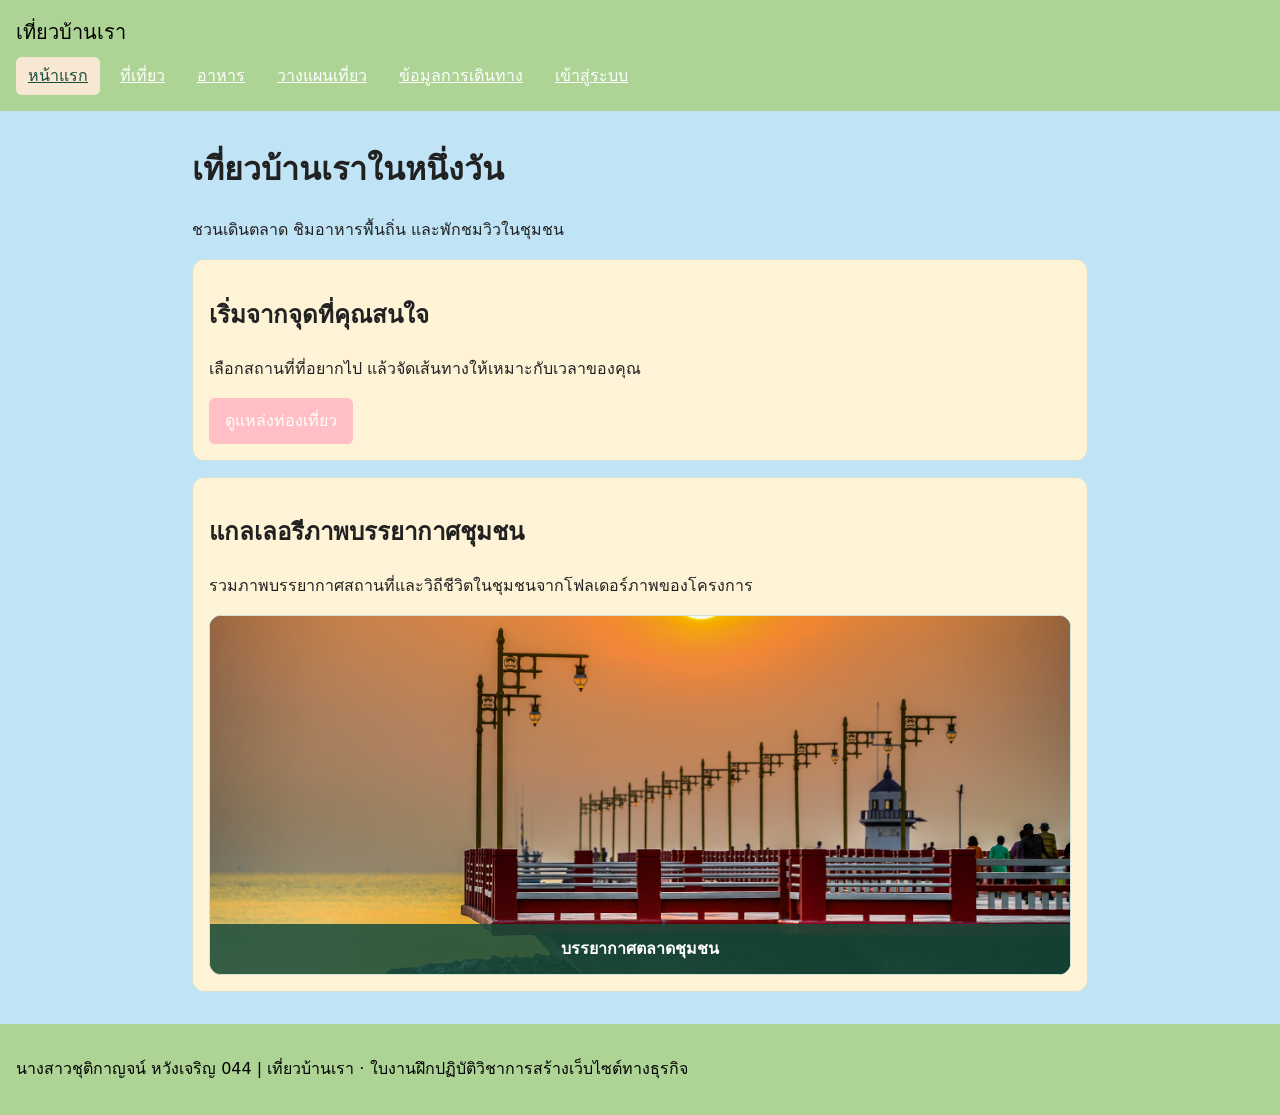
<file: index.html>
<!doctype html>
<html lang="th">
<head>
  <meta charset="utf-8">
  <meta name="viewport" content="width=device-width, initial-scale=1">
  <title>หน้าแรก | เที่ยวบ้านเรา</title>
  <link rel="stylesheet" href="style.css">
  <style>
    .slider {
      position: relative;
      width: 100%;
      height: 360px;
      overflow: hidden;
      border-radius: 0.75rem;
      border: 1px solid #d1e2d7;
      margin-top: 1rem;
      background: #174c3c;
    }

    .slides {
      display: flex;
      width: 400%;
      height: 100%;
      animation: autoSlide 16s infinite ease-in-out;
    }

    .slide {
      position: relative;
      width: 25%;
      height: 100%;
      flex-shrink: 0;
    }

    .slide img {
      width: 100%;
      height: 100%;
      object-fit: cover;
      border-radius: 0;
    }

    .slide-caption {
      position: absolute;
      bottom: 0;
      left: 0;
      right: 0;
      padding: 0.75rem 1rem;
      background: rgba(23, 76, 60, 0.85);
      color: white;
      font-weight: 600;
      text-align: center;
    }

    .slider:hover .slides {
      animation-play-state: paused;
    }

    @keyframes autoSlide {
      0%, 20%   { transform: translateX(0%); }
      25%, 45%  { transform: translateX(-25%); }
      50%, 70%  { transform: translateX(-50%); }
      75%, 95%  { transform: translateX(-75%); }
      100%      { transform: translateX(0%); }
    }
  </style>
</head>
<body>
  <header>
    <p class="site-name">เที่ยวบ้านเรา</p>
    <nav aria-label="เมนูหลัก">
      <ul>
        <li><a href="index.html" aria-current="page">หน้าแรก</a></li>
        <li><a href="places.html">ที่เที่ยว</a></li>
        <li><a href="food.html">อาหาร</a></li>
        <li><a href="plan.html">วางแผนเที่ยว</a></li>
        <li><a href="travel.html">ข้อมูลการเดินทาง</a></li>
        <li><a href="login.html">เข้าสู่ระบบ</a></li>
      </ul>
    </nav>
  </header>

  <main>
    <h1>เที่ยวบ้านเราในหนึ่งวัน</h1>
    <p>ชวนเดินตลาด ชิมอาหารพื้นถิ่น และพักชมวิวในชุมชน</p>

    <section class="card">
      <h2>เริ่มจากจุดที่คุณสนใจ</h2>
      <p>เลือกสถานที่ที่อยากไป แล้วจัดเส้นทางให้เหมาะกับเวลาของคุณ</p>
      <a class="button" href="places.html">ดูแหล่งท่องเที่ยว</a>
    </section>

    <section class="card">
      <h2>แกลเลอรีภาพบรรยากาศชุมชน</h2>
      <p>รวมภาพบรรยากาศสถานที่และวิถีชีวิตในชุมชนจากโฟลเดอร์ภาพของโครงการ</p>

      <div class="slider">
        <div class="slides">
          <div class="slide">
            <img src="images/sapanpla.jpg" alt="บรรยากาศตลาดชุมชน">
            <div class="slide-caption">บรรยากาศตลาดชุมชน</div>
          </div>
          <div class="slide">
            <img src="images/KLM.jpg" alt="จุดชมวิวชุมชน">
            <div class="slide-caption">จุดชมวิวชุมชน</div>
          </div>
          <div class="slide">
            <img src="images/pic2.png" alt="อาหารพื้นถิ่น">
            <div class="slide-caption">อาหารพื้นถิ่น</div>
          </div>
          <div class="slide">
            <img src="images/market1.jpg" alt="ของฝากและหัตถกรรม">
            <div class="slide-caption">ของฝากท้องถิ่น</div>
          </div>
        </div>
      </div>
    </section>
  </main>

  <footer>
    <p>นางสาวชุติกาญจน์ หวังเจริญ 044 | เที่ยวบ้านเรา · ใบงานฝึกปฏิบัติวิชาการสร้างเว็บไซต์ทางธุรกิจ</p>
  </footer>
</body>
</html>
</file>
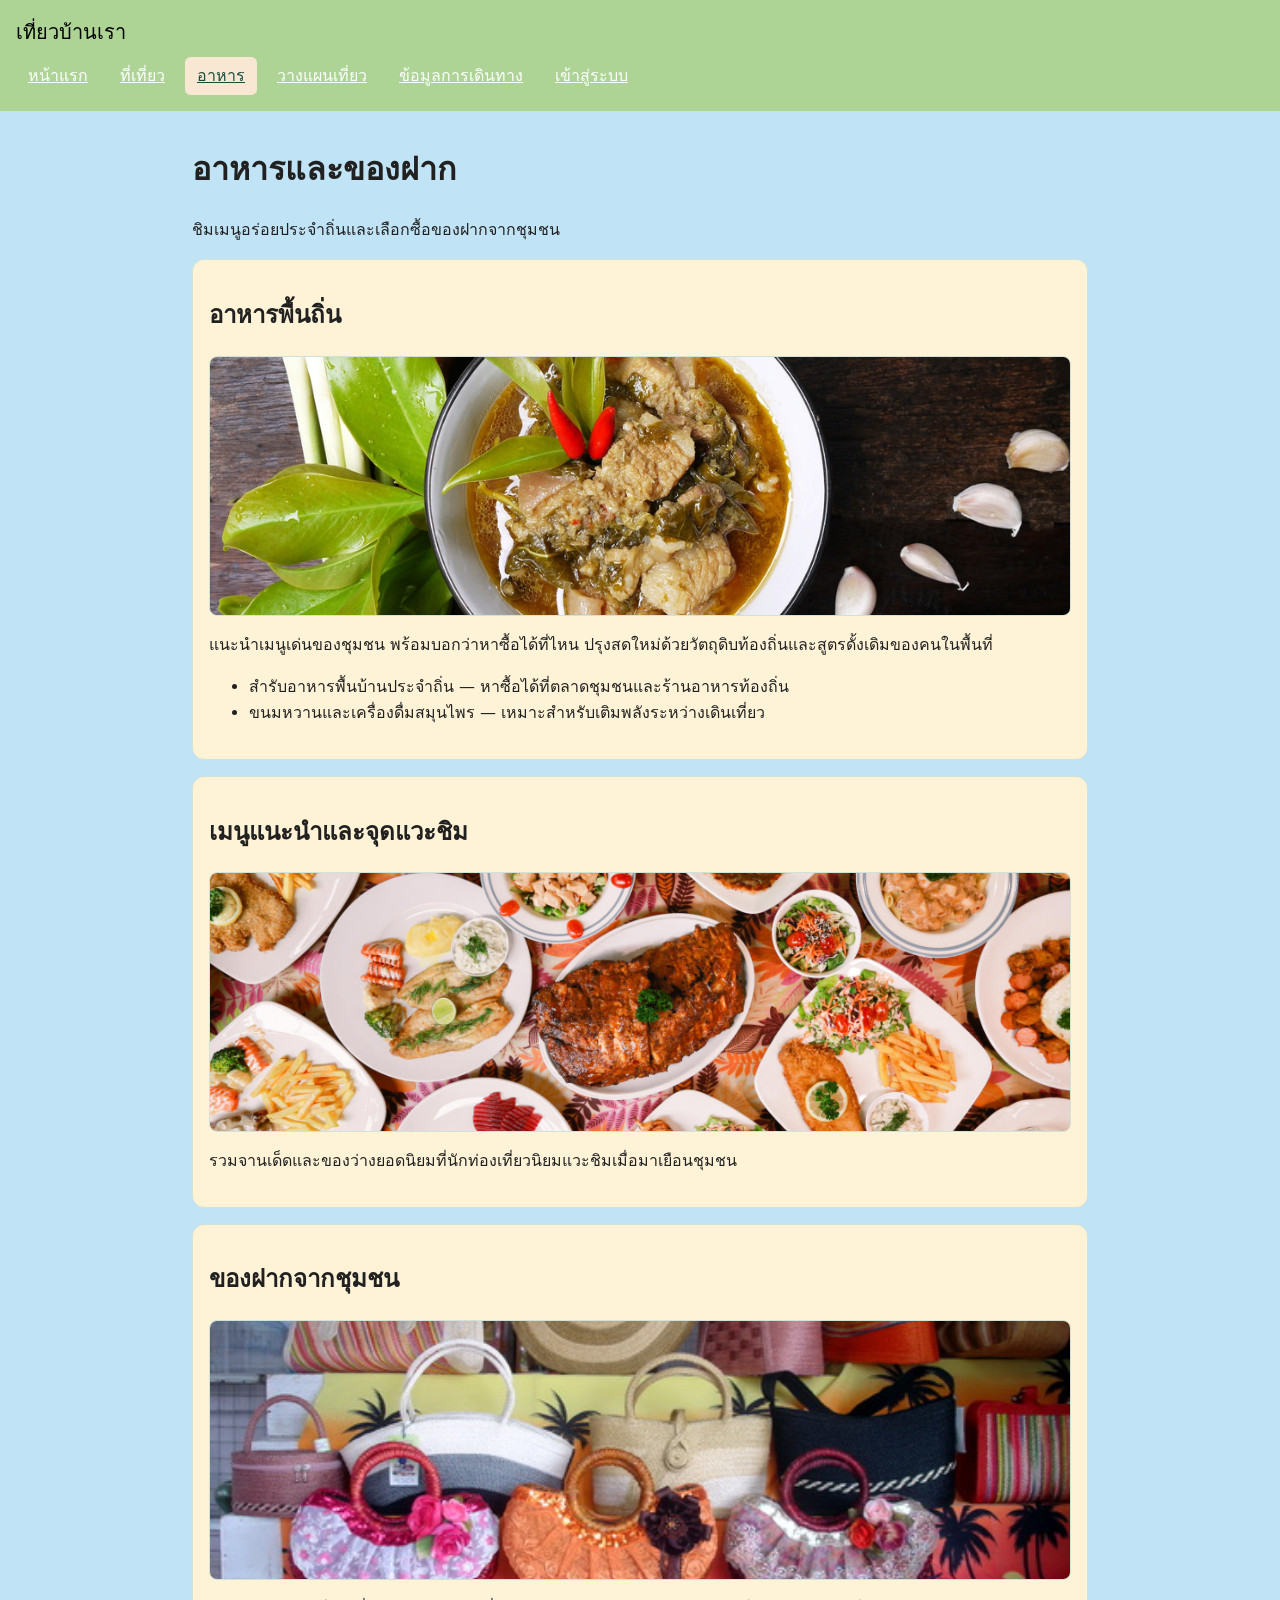
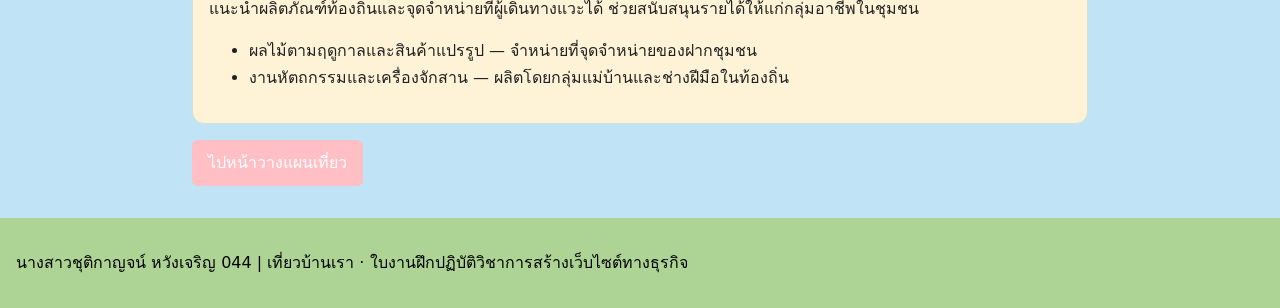
<file: food.html>
<!doctype html>
<html lang="th">
<head>
  <meta charset="utf-8">
  <meta name="viewport" content="width=device-width, initial-scale=1">
  <title>อาหารและของฝาก | เที่ยวบ้านเรา</title>
  <link rel="stylesheet" href="style.css">
  <style>
    .food-img {
      width: 100%;
      max-height: 260px;
      object-fit: cover;
      border-radius: 0.5rem;
      margin: 0.75rem 0;
      border: 1px solid #d1e2d7;
    }
  </style>
</head>
<body>
  <header>
    <p class="site-name">เที่ยวบ้านเรา</p>
    <nav aria-label="เมนูหลัก">
      <ul>
        <li><a href="index.html">หน้าแรก</a></li>
        <li><a href="places.html">ที่เที่ยว</a></li>
        <li><a href="food.html" aria-current="page">อาหาร</a></li>
        <li><a href="plan.html">วางแผนเที่ยว</a></li>
        <li><a href="travel.html">ข้อมูลการเดินทาง</a></li>
        <li><a href="login.html">เข้าสู่ระบบ</a></li>
      </ul>
    </nav>
  </header>

  <main>
    <h1>อาหารและของฝาก</h1>
    <p>ชิมเมนูอร่อยประจำถิ่นและเลือกซื้อของฝากจากชุมชน</p>

    <section class="card">
      <h2>อาหารพื้นถิ่น</h2>
      <img class="food-img" src="images/อาหารพื้นถิ่น.jpg" onerror="if(!this.dataset.tried){this.dataset.tried='1';this.src='images/pic2.png';}" alt="อาหารพื้นถิ่น">
      <p>แนะนำเมนูเด่นของชุมชน พร้อมบอกว่าหาซื้อได้ที่ไหน ปรุงสดใหม่ด้วยวัตถุดิบท้องถิ่นและสูตรดั้งเดิมของคนในพื้นที่</p>
      <ul>
        <li>สำรับอาหารพื้นบ้านประจำถิ่น — หาซื้อได้ที่ตลาดชุมชนและร้านอาหารท้องถิ่น</li>
        <li>ขนมหวานและเครื่องดื่มสมุนไพร — เหมาะสำหรับเติมพลังระหว่างเดินเที่ยว</li>
      </ul>
    </section>

    <section class="card">
      <h2>เมนูแนะนำและจุดแวะชิม</h2>
      <img class="food-img" src="images/เมนูแนะนำและจุดแวะชิม.jpg" onerror="if(!this.dataset.tried){this.dataset.tried='1';this.src='images/pic1.png';}" alt="เมนูแนะนำและจุดแวะชิม">
      <p>รวมจานเด็ดและของว่างยอดนิยมที่นักท่องเที่ยวนิยมแวะชิมเมื่อมาเยือนชุมชน</p>
    </section>

    <section class="card">
      <h2>ของฝากจากชุมชน</h2>
      <img class="food-img" src="images/ของฝากจากชุมชน.jpg" onerror="if(!this.dataset.tried){this.dataset.tried='1';this.src='images/market1.png';}" alt="ของฝากจากชุมชน">
      <p>แนะนำผลิตภัณฑ์ท้องถิ่นและจุดจำหน่ายที่ผู้เดินทางแวะได้ ช่วยสนับสนุนรายได้ให้แก่กลุ่มอาชีพในชุมชน</p>
      <ul>
        <li>ผลไม้ตามฤดูกาลและสินค้าแปรรูป — จำหน่ายที่จุดจำหน่ายของฝากชุมชน</li>
        <li>งานหัตถกรรมและเครื่องจักสาน — ผลิตโดยกลุ่มแม่บ้านและช่างฝีมือในท้องถิ่น</li>
      </ul>
    </section>

    <a class="button" href="plan.html">ไปหน้าวางแผนเที่ยว</a>
  </main>

  <footer>
    <p>นางสาวชุติกาญจน์ หวังเจริญ 044 | เที่ยวบ้านเรา · ใบงานฝึกปฏิบัติวิชาการสร้างเว็บไซต์ทางธุรกิจ</p>
  </footer>
</body>
</html>
</file>
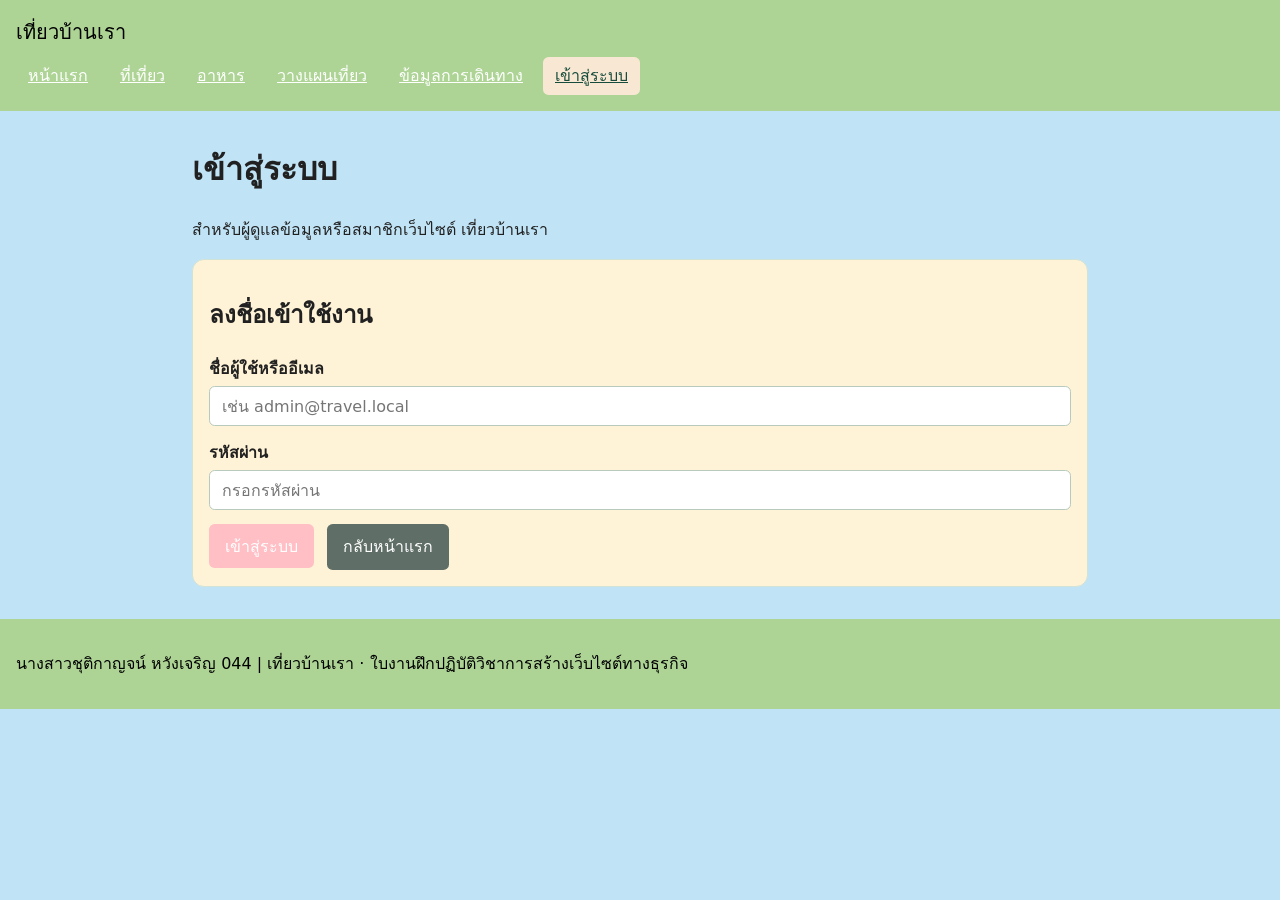
<file: login.html>
<!doctype html>
<html lang="th">
<head>
  <meta charset="utf-8">
  <meta name="viewport" content="width=device-width, initial-scale=1">
  <title>เข้าสู่ระบบ | เที่ยวบ้านเรา</title>
  <link rel="stylesheet" href="style.css">
  <style>
    .login-form {
      display: flex;
      flex-direction: column;
      gap: 0.85rem;
      margin-top: 1rem;
    }
    .login-form label {
      font-weight: 600;
    }
    .login-form input {
      padding: 0.6rem 0.75rem;
      border: 1px solid #b8c9be;
      border-radius: 0.35rem;
      font-size: 1rem;
      font-family: inherit;
    }
    .login-form input:focus {
      outline: 2px solid #174c3c;
      border-color: #174c3c;
    }
    .login-message {
      margin-top: 1rem;
      padding: 0.75rem 1rem;
      border-radius: 0.35rem;
      display: none;
      font-weight: 500;
    }
    .login-message.success {
      display: block;
      background: #e6f4ea;
      color: #137333;
      border: 1px solid #b7e1cd;
    }
    .login-message.error {
      display: block;
      background: #fce8e6;
      color: #c5221f;
      border: 1px solid #fad2cf;
    }
  </style>
</head>
<body>
  <header>
    <p class="site-name">เที่ยวบ้านเรา</p>
    <nav aria-label="เมนูหลัก">
      <ul>
        <li><a href="index.html">หน้าแรก</a></li>
        <li><a href="places.html">ที่เที่ยว</a></li>
        <li><a href="food.html">อาหาร</a></li>
        <li><a href="plan.html">วางแผนเที่ยว</a></li>
        <li><a href="travel.html">ข้อมูลการเดินทาง</a></li>
        <li><a href="login.html" aria-current="page">เข้าสู่ระบบ</a></li>
      </ul>
    </nav>
  </header>

  <main>
    <h1>เข้าสู่ระบบ</h1>
    <p>สำหรับผู้ดูแลข้อมูลหรือสมาชิกเว็บไซต์ เที่ยวบ้านเรา</p>

    <section class="card">
      <h2>ลงชื่อเข้าใช้งาน</h2>
      <form id="loginForm" class="login-form">
        <div>
          <label for="username">ชื่อผู้ใช้หรืออีเมล</label><br>
          <input type="text" id="username" name="username" placeholder="เช่น admin@travel.local" style="width: 100%; margin-top: 0.25rem;">
        </div>

        <div>
          <label for="password">รหัสผ่าน</label><br>
          <input type="password" id="password" name="password" placeholder="กรอกรหัสผ่าน" style="width: 100%; margin-top: 0.25rem;">
        </div>

        <div>
          <button type="submit" class="button" style="border: none; cursor: pointer; font-size: 1rem;">เข้าสู่ระบบ</button>
          <a class="button" href="index.html" style="background: #5f6f68; margin-left: 0.5rem;">กลับหน้าแรก</a>
        </div>
      </form>

      <div id="loginMsg" class="login-message" role="alert"></div>
    </section>
  </main>

  <footer>
    <p>นางสาวชุติกาญจน์ หวังเจริญ 044 | เที่ยวบ้านเรา · ใบงานฝึกปฏิบัติวิชาการสร้างเว็บไซต์ทางธุรกิจ</p>
  </footer>

  <script>
    document.getElementById('loginForm').addEventListener('submit', function (e) {
      e.preventDefault();
      const user = document.getElementById('username').value.trim();
      const pass = document.getElementById('password').value.trim();
      const msg = document.getElementById('loginMsg');

      if (!user || !pass) {
        msg.className = 'login-message error';
        msg.textContent = 'กรุณากรอกชื่อผู้ใช้และรหัสผ่านให้ครบถ้วน';
        return;
      }

      if (pass.length < 4) {
        msg.className = 'login-message error';
        msg.textContent = 'รหัสผ่านต้องมีอย่างน้อย 4 ตัวอักษร';
        return;
      }

      msg.className = 'login-message success';
      msg.textContent = 'เข้าสู่ระบบสำเร็จ! ยินดีต้อนรับคุณ ' + user;
    });
  </script>
</body>
</html>
</file>
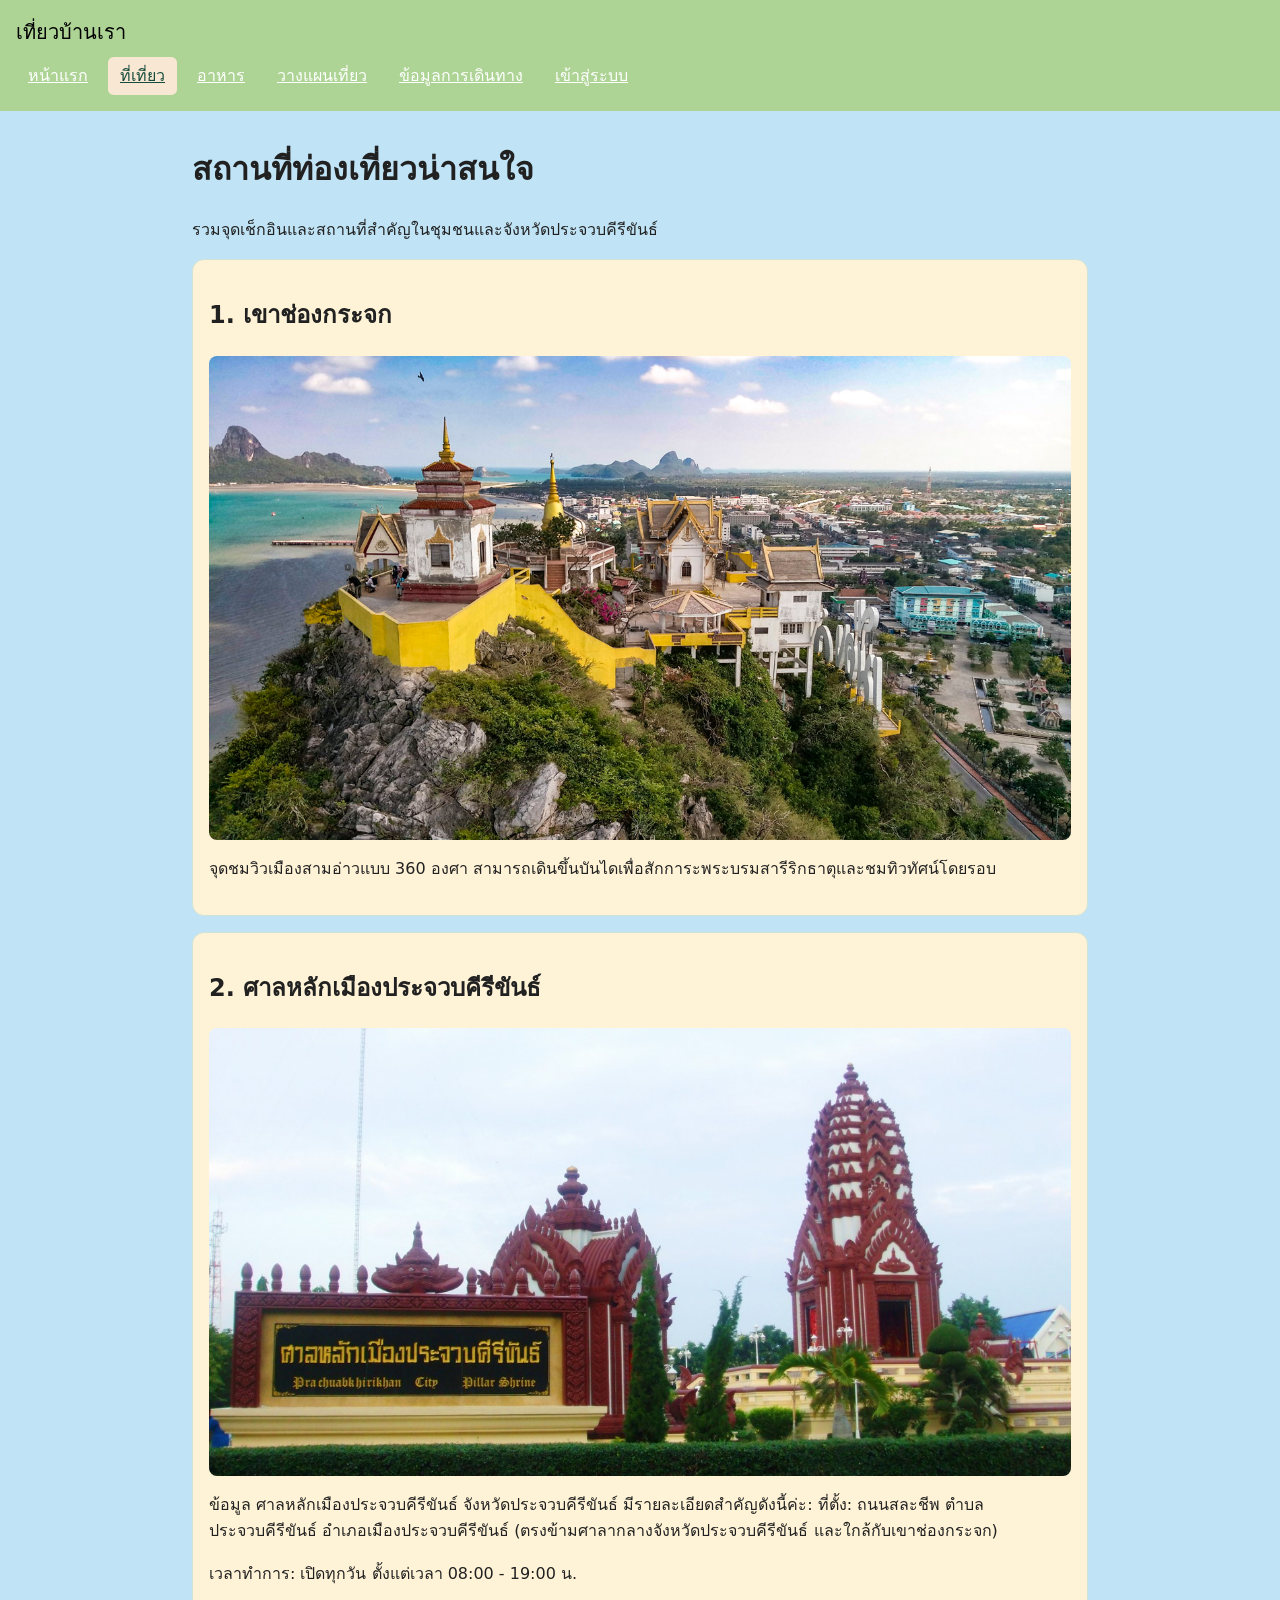
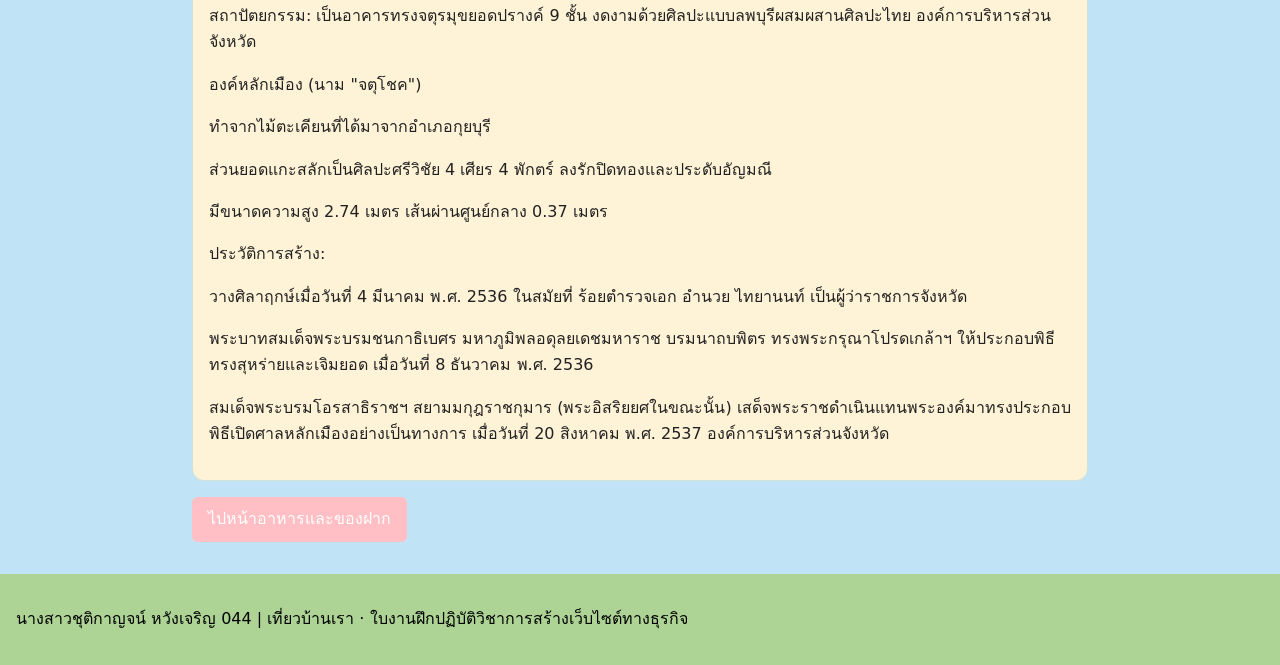
<file: places.html>
<!doctype html>
<html lang="th">
<head>
  <meta charset="utf-8">
  <meta name="viewport" content="width=device-width, initial-scale=1">
  <title>ที่เที่ยว | เที่ยวบ้านเรา</title>
  <link rel="stylesheet" href="style.css">
</head>
<body>
  <header>
    <p class="site-name">เที่ยวบ้านเรา</p>
    <nav aria-label="เมนูหลัก">
      <ul>
        <li><a href="index.html">หน้าแรก</a></li>
        <li><a href="places.html" aria-current="page">ที่เที่ยว</a></li>
        <li><a href="food.html">อาหาร</a></li>
        <li><a href="plan.html">วางแผนเที่ยว</a></li>
        <li><a href="travel.html">ข้อมูลการเดินทาง</a></li>
        <li><a href="login.html">เข้าสู่ระบบ</a></li>
      </ul>
    </nav>
  </header>

  <main>
    <h1>สถานที่ท่องเที่ยวน่าสนใจ</h1>
    <p>รวมจุดเช็กอินและสถานที่สำคัญในชุมชนและจังหวัดประจวบคีรีขันธ์</p>

    <section class="card">
      <h2>1. เขาช่องกระจก</h2>
      <p><img src="images/Kaow.jpg" onerror="if(!this.dataset.tried){this.dataset.tried='1';this.src='images/Kaow.png';}" alt="เขาช่องกระจก" width="100%"></p>
      <p>จุดชมวิวเมืองสามอ่าวแบบ 360 องศา สามารถเดินขึ้นบันไดเพื่อสักการะพระบรมสารีริกธาตุและชมทิวทัศน์โดยรอบ</p>
    </section>

    <section class="card">
      <h2>2. ศาลหลักเมืองประจวบคีรีขันธ์</h2>
      <p><img src="images/lukmuang.jpg" onerror="if(!this.dataset.tried){this.dataset.tried='1';this.src='images/lukmuang.png';}" alt="ศาลหลักเมืองประจวบคีรีขันธ์" width="100%"></p>
      <p>ข้อมูล ศาลหลักเมืองประจวบคีรีขันธ์ จังหวัดประจวบคีรีขันธ์ มีรายละเอียดสำคัญดังนี้ค่ะ: ที่ตั้ง: ถนนสละชีพ ตำบลประจวบคีรีขันธ์ อำเภอเมืองประจวบคีรีขันธ์ (ตรงข้ามศาลากลางจังหวัดประจวบคีรีขันธ์ และใกล้กับเขาช่องกระจก)</p>
      <p>เวลาทำการ: เปิดทุกวัน ตั้งแต่เวลา 08:00 - 19:00 น.</p>
      <p>สถาปัตยกรรม: เป็นอาคารทรงจตุรมุขยอดปรางค์ 9 ชั้น งดงามด้วยศิลปะแบบลพบุรีผสมผสานศิลปะไทย องค์การบริหารส่วนจังหวัด</p>
      <p>องค์หลักเมือง (นาม "จตุโชค")</p>
      <p>ทำจากไม้ตะเคียนที่ได้มาจากอำเภอกุยบุรี</p>
      <p>ส่วนยอดแกะสลักเป็นศิลปะศรีวิชัย 4 เศียร 4 พักตร์ ลงรักปิดทองและประดับอัญมณี</p>
      <p>มีขนาดความสูง 2.74 เมตร เส้นผ่านศูนย์กลาง 0.37 เมตร</p>
      <p>ประวัติการสร้าง:</p>
      <p>วางศิลาฤกษ์เมื่อวันที่ 4 มีนาคม พ.ศ. 2536 ในสมัยที่ ร้อยตำรวจเอก อำนวย ไทยานนท์ เป็นผู้ว่าราชการจังหวัด</p>
      <p>พระบาทสมเด็จพระบรมชนกาธิเบศร มหาภูมิพลอดุลยเดชมหาราช บรมนาถบพิตร ทรงพระกรุณาโปรดเกล้าฯ ให้ประกอบพิธีทรงสุหร่ายและเจิมยอด เมื่อวันที่ 8 ธันวาคม พ.ศ. 2536</p>
      <p>สมเด็จพระบรมโอรสาธิราชฯ สยามมกุฎราชกุมาร (พระอิสริยยศในขณะนั้น) เสด็จพระราชดำเนินแทนพระองค์มาทรงประกอบพิธีเปิดศาลหลักเมืองอย่างเป็นทางการ เมื่อวันที่ 20 สิงหาคม พ.ศ. 2537 องค์การบริหารส่วนจังหวัด</p>
    </section>

    <a class="button" href="food.html">ไปหน้าอาหารและของฝาก</a>
  </main>

  <footer>
    <p>นางสาวชุติกาญจน์ หวังเจริญ 044 | เที่ยวบ้านเรา · ใบงานฝึกปฏิบัติวิชาการสร้างเว็บไซต์ทางธุรกิจ</p>
  </footer>
</body>
</html>
</file>
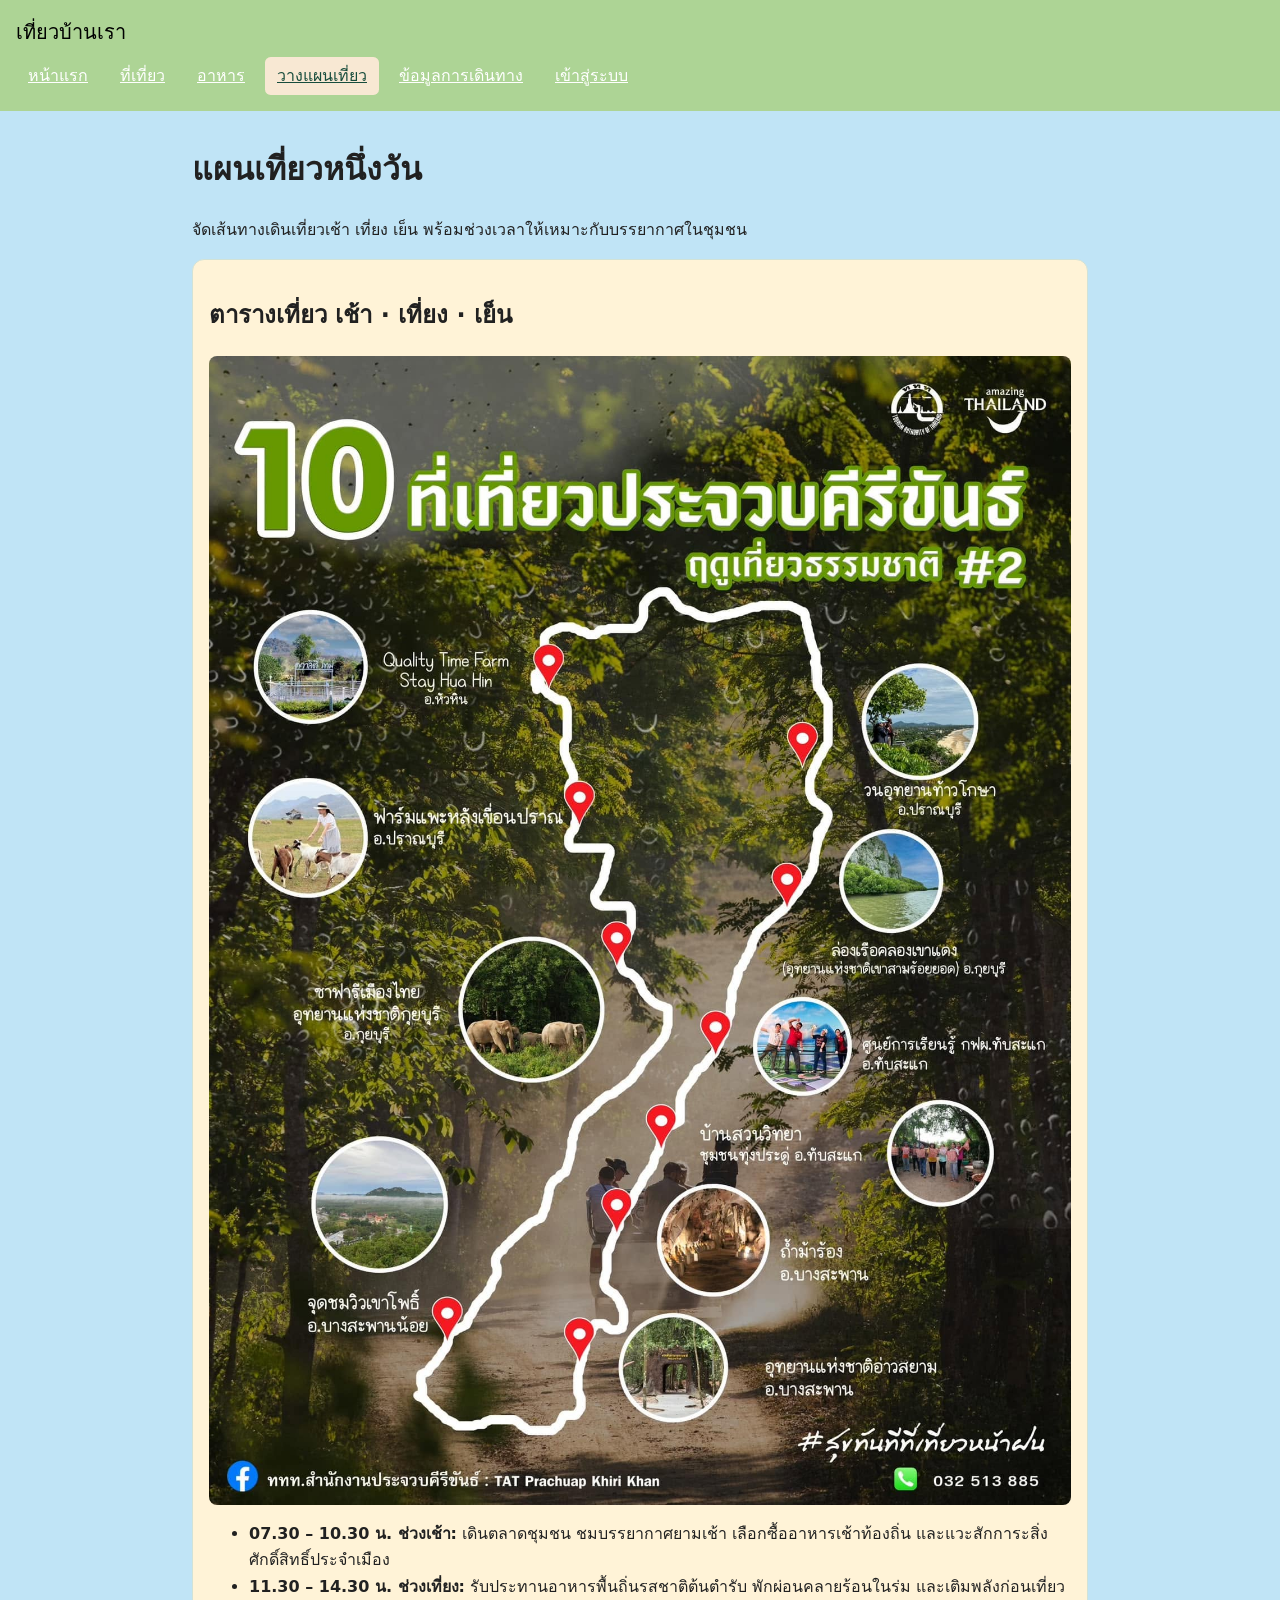
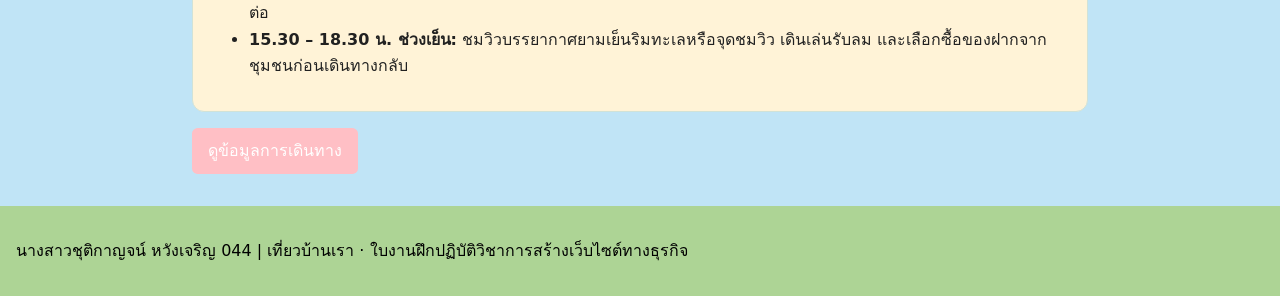
<file: plan.html>
<!doctype html>
<html lang="th">
<head>
  <meta charset="utf-8">
  <meta name="viewport" content="width=device-width, initial-scale=1">
  <title>วางแผนเที่ยว | เที่ยวบ้านเรา</title>
  <link rel="stylesheet" href="style.css">
</head>
<body>
  <header>
    <p class="site-name">เที่ยวบ้านเรา</p>
    <nav aria-label="เมนูหลัก">
      <ul>
        <li><a href="index.html">หน้าแรก</a></li>
        <li><a href="places.html">ที่เที่ยว</a></li>
        <li><a href="food.html">อาหาร</a></li>
        <li><a href="plan.html" aria-current="page">วางแผนเที่ยว</a></li>
        <li><a href="travel.html">ข้อมูลการเดินทาง</a></li>
        <li><a href="login.html">เข้าสู่ระบบ</a></li>
      </ul>
    </nav>
  </header>

  <main>
    <h1>แผนเที่ยวหนึ่งวัน</h1>
    <p>จัดเส้นทางเดินเที่ยวเช้า เที่ยง เย็น พร้อมช่วงเวลาให้เหมาะกับบรรยากาศในชุมชน</p>

    <section class="card">
      <h2>ตารางเที่ยว เช้า · เที่ยง · เย็น</h2>
      <p><img src="images/maptravel.jpg" onerror="if(!this.dataset.tried){this.dataset.tried='1';this.src='images/KLM.png';}" alt="บรรยากาศจุดชมวิวชุมชน" width="100%"></p>

      <ul>
        <li><strong>07.30 – 10.30 น. ช่วงเช้า:</strong> เดินตลาดชุมชน ชมบรรยากาศยามเช้า เลือกซื้ออาหารเช้าท้องถิ่น และแวะสักการะสิ่งศักดิ์สิทธิ์ประจำเมือง</li>
        <li><strong>11.30 – 14.30 น. ช่วงเที่ยง:</strong> รับประทานอาหารพื้นถิ่นรสชาติต้นตำรับ พักผ่อนคลายร้อนในร่ม และเติมพลังก่อนเที่ยวต่อ</li>
        <li><strong>15.30 – 18.30 น. ช่วงเย็น:</strong> ชมวิวบรรยากาศยามเย็นริมทะเลหรือจุดชมวิว เดินเล่นรับลม และเลือกซื้อของฝากจากชุมชนก่อนเดินทางกลับ</li>
      </ul>
    </section>

    <a class="button" href="travel.html">ดูข้อมูลการเดินทาง</a>
  </main>

  <footer>
    <p>นางสาวชุติกาญจน์ หวังเจริญ 044 | เที่ยวบ้านเรา · ใบงานฝึกปฏิบัติวิชาการสร้างเว็บไซต์ทางธุรกิจ</p>
  </footer>
</body>
</html>
</file>
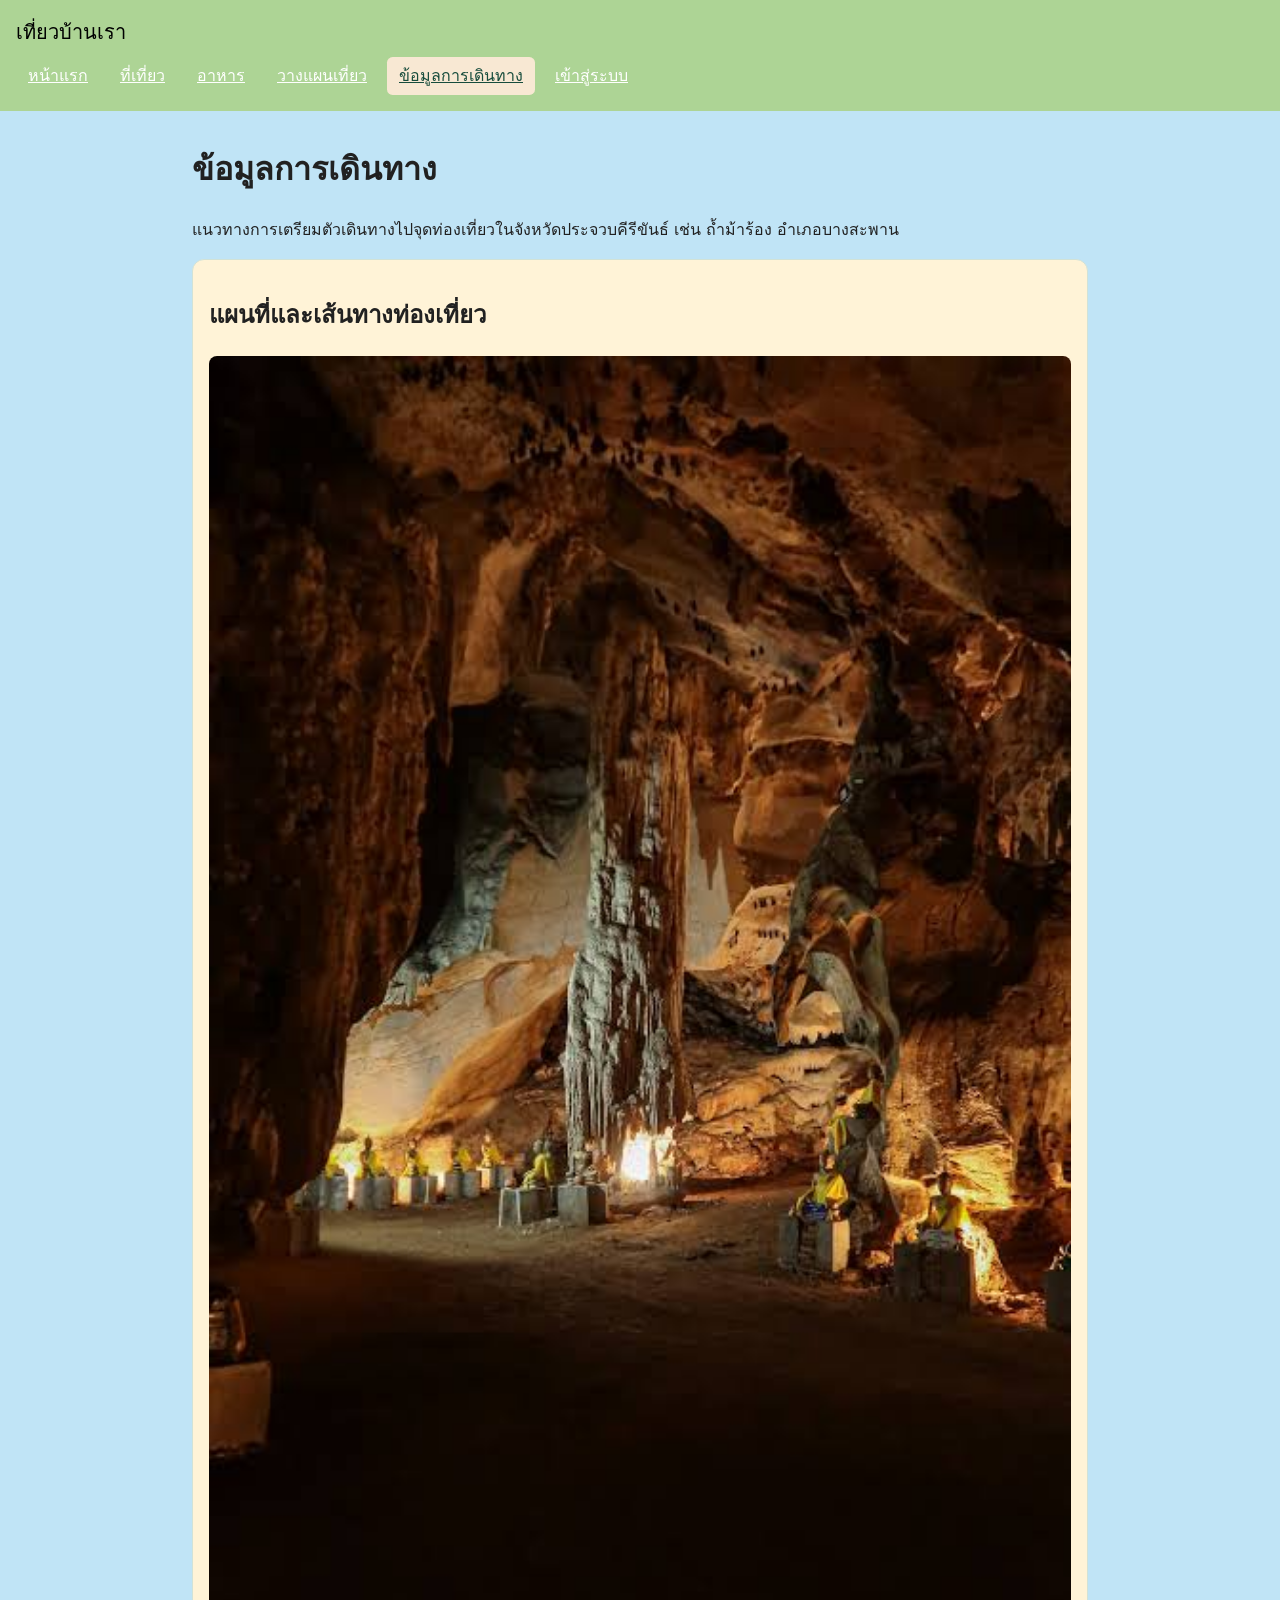
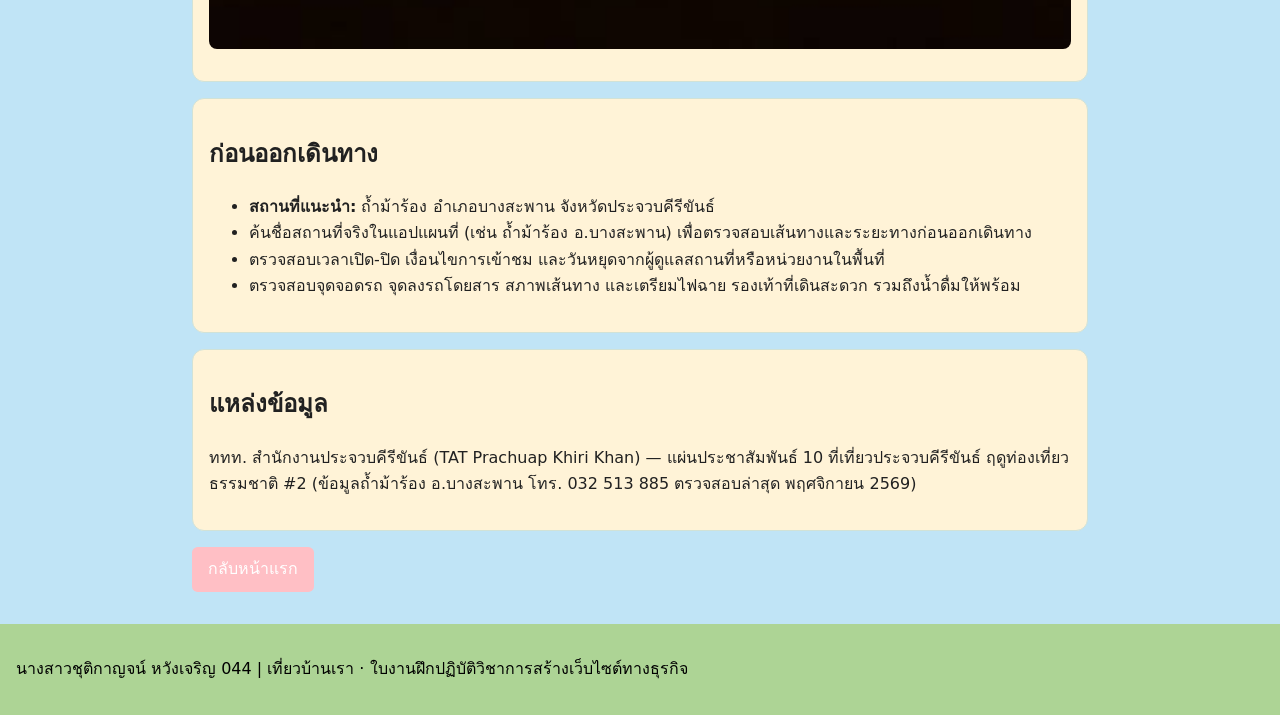
<file: travel.html>
<!doctype html>
<html lang="th">
<head>
  <meta charset="utf-8">
  <meta name="viewport" content="width=device-width, initial-scale=1">
  <title>ข้อมูลการเดินทาง | เที่ยวบ้านเรา</title>
  <link rel="stylesheet" href="style.css">
</head>
<body>
  <header>
    <p class="site-name">เที่ยวบ้านเรา</p>
    <nav aria-label="เมนูหลัก">
      <ul>
        <li><a href="index.html">หน้าแรก</a></li>
        <li><a href="places.html">ที่เที่ยว</a></li>
        <li><a href="food.html">อาหาร</a></li>
        <li><a href="plan.html">วางแผนเที่ยว</a></li>
        <li><a href="travel.html" aria-current="page">ข้อมูลการเดินทาง</a></li>
        <li><a href="login.html">เข้าสู่ระบบ</a></li>
      </ul>
    </nav>
  </header>

  <main>
    <h1>ข้อมูลการเดินทาง</h1>
    <p>แนวทางการเตรียมตัวเดินทางไปจุดท่องเที่ยวในจังหวัดประจวบคีรีขันธ์ เช่น ถ้ำม้าร้อง อำเภอบางสะพาน</p>

    <section class="card">
      <h2>แผนที่และเส้นทางท่องเที่ยว</h2>
      <p><img src="images/ถ้ำม้าร้อง.jpg" onerror="if(!this.dataset.tried){this.dataset.tried='1';this.src='images/maptravel.png';}" alt="แผนที่จุดท่องเที่ยวประจวบคีรีขันธ์และถ้ำม้าร้อง อำเภอบางสะพาน" width="100%"></p>
    </section>

    <section class="card">
      <h2>ก่อนออกเดินทาง</h2>
      <ul>
        <li><strong>สถานที่แนะนำ:</strong> ถ้ำม้าร้อง อำเภอบางสะพาน จังหวัดประจวบคีรีขันธ์</li>
        <li>ค้นชื่อสถานที่จริงในแอปแผนที่ (เช่น ถ้ำม้าร้อง อ.บางสะพาน) เพื่อตรวจสอบเส้นทางและระยะทางก่อนออกเดินทาง</li>
        <li>ตรวจสอบเวลาเปิด-ปิด เงื่อนไขการเข้าชม และวันหยุดจากผู้ดูแลสถานที่หรือหน่วยงานในพื้นที่</li>
        <li>ตรวจสอบจุดจอดรถ จุดลงรถโดยสาร สภาพเส้นทาง และเตรียมไฟฉาย รองเท้าที่เดินสะดวก รวมถึงน้ำดื่มให้พร้อม</li>
      </ul>
    </section>

    <section class="card">
      <h2>แหล่งข้อมูล</h2>
      <p>ททท. สำนักงานประจวบคีรีขันธ์ (TAT Prachuap Khiri Khan) — แผ่นประชาสัมพันธ์ 10 ที่เที่ยวประจวบคีรีขันธ์ ฤดูท่องเที่ยวธรรมชาติ #2 (ข้อมูลถ้ำม้าร้อง อ.บางสะพาน โทร. 032 513 885 ตรวจสอบล่าสุด พฤศจิกายน 2569)</p>
    </section>

    <a class="button" href="index.html">กลับหน้าแรก</a>
  </main>

  <footer>
    <p>นางสาวชุติกาญจน์ หวังเจริญ 044 | เที่ยวบ้านเรา · ใบงานฝึกปฏิบัติวิชาการสร้างเว็บไซต์ทางธุรกิจ</p>
  </footer>
</body>
</html>
</file>
<file: style.css>
* {
box-sizing: border-box;
}
body {
	margin: 0;
	font-family: system-ui, sans-serif;
	line-height: 1.65;
	color: #212121;        /*สีตัวอักษรที่แสดงผลในส่วนของเนื้อหาเว็บ*/
	background: #C0E4F6;    /*สีพื้นหลังของตัวเว็บ*/
}
header, footer {
	padding: 1rem;
	color: #000000;   
	background: #ADD495;   /*สีพื้นหลังของส่วนหัวเว็บและท้ายเว็บ*/
}
.site-name {
	margin: 0 0 0.5rem;
	font-size: 1.25rem;
	font-weigth: bold;
}
nav ul {
	display: flex;
	flex-wrap: wrap;
	gap: 0.5rem;
	margin: 0;
	padding: 0;
	list-style: none;
}
nav a {
	display: block;
	padding: 0.35rem 0.75rem;
	color: #ffffff;   /*สีตัวอักษรบนเมนู*/
	border-radius: 0.35rem;
}
nav a:hover, nav a[aria-current="page"] {
	background: #F8E8D3;   /*พื้นหลังของเมนูเมื่อเอาเมาส์ไปวางชี้*/
	color: #174c3c;
}
a:focus-visible {
	outline: 3px solid #c67400;
	outline-offset: 3px;
}
main {
	width: min(92%, 56rem);
	margin: 2rem auto;
}
.card {
	margin: 1rem 0;
	padding: 1rem;
	border: 1px solid #d1e2d7;
	border-radius: 0.75rem;
	background: #FFF3D7;  /*สีพื้นหลังของกรอบcard*/
}
img {
	display: block;
	max-width: 100%;
	heigth: auto;
	border-radius: 0.5rem;
}
.button {
	display: inline-block;
	padding: 0.6rem 1rem;
	border-radius: 0.35rem;
	background: #FFBFC5;  /*สีของปุ่ม*/
	color: white;
	text-decoration: none;
}
CSS
.slider {
  position: relative;
  width: 100%;
  height: 360px;
  overflow: hidden;
  border-radius: 0.75rem;
  border: 1px solid #d1e2d7;
  margin-top: 1rem;
  background: #174c3c;
}

.slides {
  display: flex;
  width: 400%;
  height: 100%;
  animation: autoSlide 16s infinite ease-in-out;
}

.slide {
  position: relative;
  width: 25%;
  height: 100%;
  flex-shrink: 0;
}

.slide img {
  width: 100%;
  height: 100%;
  object-fit: cover;
  border-radius: 0;
}

.slide-caption {
  position: absolute;
  bottom: 0;
  left: 0;
  right: 0;
  padding: 0.75rem 1rem;
  background: rgba(23, 76, 60, 0.85);
  color: white;
  font-weight: 600;
  text-align: center;
}

.slider:hover .slides {
  animation-play-state: paused;
}

@keyframes autoSlide {
  0%, 20%   { transform: translateX(0%); }
  25%, 45%  { transform: translateX(-25%); }
  50%, 70%  { transform: translateX(-50%); }
  75%, 95%  { transform: translateX(-75%); }
  100%      { transform: translateX(0%); }
}
</file>
